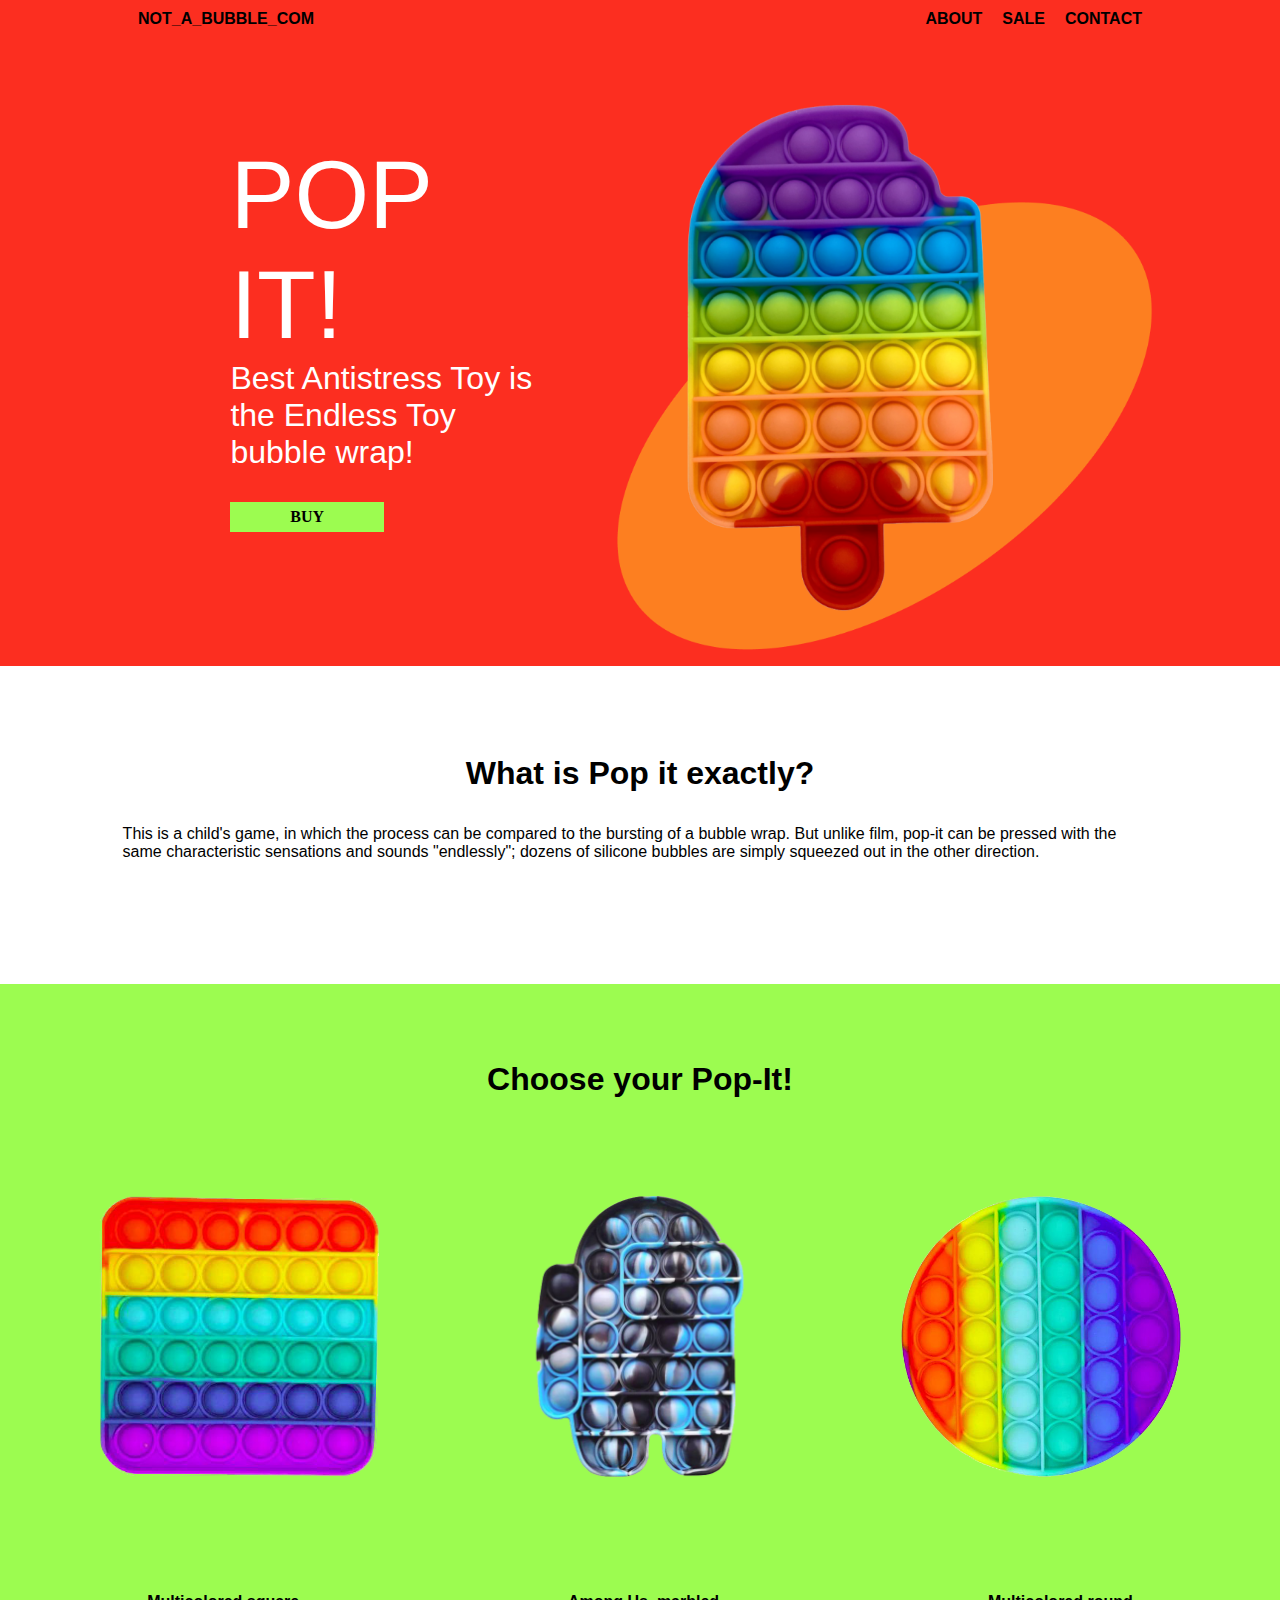
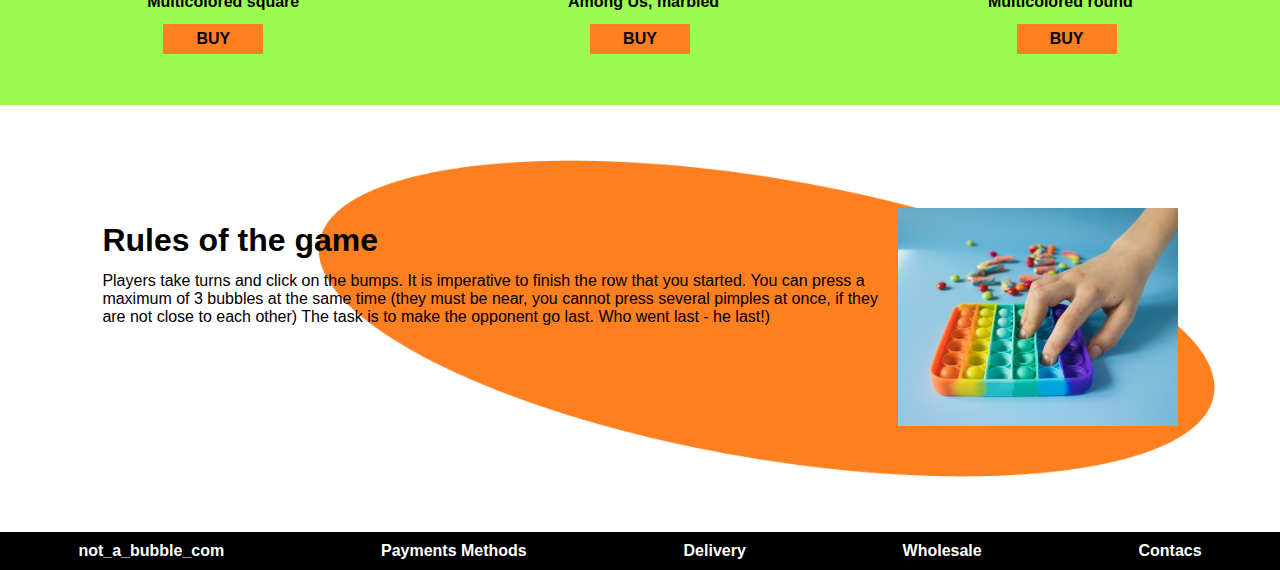
<file: index.html>
<!DOCTYPE html>
<html lang="it">
<head>
 <meta charset="UTF-8">
 <meta name="viewport" content="width= , initial-scale=1.0">
 <meta http-equiv="X-UA-compatible" content="ie-edge">
 <link rel="stylesheet" href="stile.css">
 <title>Sito Pop up</title>
</head>
<body>
<div class="containerext">

<div class="containerext_containerint">
   <div class="containerext_containerint_item">
    <a href="#">not_a_bubble_com</a>
   </div>
   <div class="containerext_containerint_item_itemlink">
      <div class="containerext_containerint_item_itemlink_link">
	    <a href="#">about</a>
	  </div>
	   <div class="containerext_containerint_item_itemlink_link">
	    <a href="#">sale</a>
	  </div>
	   <div class="containerext_containerint_item_itemlink_link">
	    <a href="#">contact</a>
	  </div>
   </div>
</div>

<div class="containerext_containerint">
 <div class="containerext_containerint_header">
  <div class="containerext_containerint_header_titolo">
     POP IT!
  </div>
    <div class="containerext_containerint_header_slogan">
     Best Antistress Toy is the Endless Toy bubble wrap!
  </div>
    <div class="containerext_containerint_header_cta">
     BUY
  </div>
 </div>
 
</div>
</div>

<main>
<h1>What is Pop it exactly?</h1>
<p class="main_paragrafo">
  This is a child's game, in which the process can be compared to the bursting of a bubble wrap. 
  But unlike film, pop-it can be pressed with the same characteristic sensations and sounds "endlessly";
  dozens of silicone bubbles are simply squeezed out in the other direction.
</p>
</main>

<div class="box">
 <div class="box_boxtitolo">
 <h1>Choose your Pop-It!</h1>
 </div>
 <div class="box_containerbox">
  <div class="box_containerbox_itemboxfoto">
      <div class="box_containerbox_itemboxfoto_boxfoto">
	    <img src="square.png" alt="">
	  </div>
  </div>
  <div class="box_containerbox_itemboxfoto">
     <div class="box_containerbox_itemboxfoto_boxfoto">
	   <img src="amongus.png" alt="">
	  </div>
  </div>
  <div class="box_containerbox_itemboxfoto">
    <div class="box_containerbox_itemboxfoto_boxfoto">
	  <img src="round.png" alt="">
	  </div>
  </div>
  </div>
  
  <div class="box_containerscritte">
   <div class="box_containerscritte_itembox">
       <div class="box_containerscritte_itembox_boxscritta">
	     Multicolored square
	  </div>
	   <div class="box_containerscritte_itembox_boxscritta">
	    Among Us, marbled
	  </div>
	  <div class="box_containerscritte_itembox_boxscritta">
	    Multicolored round
	  </div>
   </div>
  </div>
  
  <div class="boxcontainer_cta">
   <div class="boxcontainer_cta_itembox">
       <div class="boxcontainer_cta_itembox_boxcta">
	     BUY
	  </div>
	   <div class="boxcontainer_cta_itembox_boxcta">
	    BUY
	  </div>
	  <div class="boxcontainer_cta_itembox_boxcta">
	    BUY
	  </div>
   </div>
  </div>
  
 </div>
</div>

<div class="containerext2">
  <div class="containerext2_containertesto">
    <div class="containerext2_containertesto_spaziotesto">
	     <h1>Rules of the game</h1>
		 <p>Players take turns and click on the bumps. It is imperative to finish the row that you started.
		 You can press a maximum of 3 bubbles at the same time (they must be near, you cannot press several pimples at once, if they are not close to each other)
		 The task is to make the opponent go last. Who went last - he last!)</br></br>
		 </p>
	</div>
	<div class="containerext2_containertesto_spaziotesto">
	  <img src="photo.jpg" alt="">
	</div>
  </div>
</div>

<footer>
 <div class="footerlink">
      <div class="footerlink_link">
	    <a href="#">not_a_bubble_com</a>
	  </div>
	   <div class="footerlink_link">
	    <a href="#">Payments Methods</a>
	  </div>
	   <div class="footerlink_link">
	    <a href="#">Delivery</a>
	  </div>
	  <div class="footerlink_link">
	    <a href="#">Wholesale</a>
	  </div>
	  <div class="footerlink_link">
	    <a href="#">Contacs</a>
	  </div>
   </div>
</footer>


</body>
</html>
</file>
<file: stile.css>
*{
	margin: 0;
	padding: 0;
	box-sizing: border-box;
	max-width:100%;
}

img{
	 max-width: 100%;
}



.containerext_containerint{
	display: flex;
	flex-wrap: nowrap;
	flex-basis: 50%;
	padding: 0% 10%;
}

.containerext{
	background-color: rgb(252,46,32);
	background-image: url("background2.png");
	background-position: 50% 70%;
	background-repeat: no-repeat;
	background-size: contain;
}

.containerext2{
	background-color: rgb(255,255,255);
	background-image: url("bg-grid2.png");
	background-position: 280% 70%;
	background-repeat: no-repeat;
	background-size: contain;
}



.containerext_containerint_header{
	display: flex;
	flex-direction: column;
	flex-wrap: wrap;
	flex-basis: 50%;
	padding: 10%;
	background-color: transparent;
}

.containerext_containerint_item{
	flex-basis: 50%;
}

.containerext_containerint_item_itemlink{
	display: flex;
	flex-basis:50%;
	justify-content: flex-end;
}

.footerlink{
	display: flex;
	flex-basis:12.5%;
	justify-content: space-around;
	background-color: rgb(0,0,0);
}

.containerext_containerint_item a,
.containerext_containerint_item_itemlink a,
.footerlink a{
	padding: 10px;
	display: block;
	text-decoration:none;
	font-family: Lato, sans-serif;
	font-weight: bold;
}

.containerext_containerint_item a,
.containerext_containerint_item_itemlink a{
	text-transform: uppercase;
	color: #000;
}

.footerlink a{
	color: #fff;
}

.containerext_containerint_header_titolo {
    font-size: 600%;
    color: #fff;
    font-family: Lato, sans-serif;
}

.containerext_containerint_header_slogan{
	font-size: 200%;
	color: #fff;
    font-family: Lato, sans-serif;
}

.containerext_containerint_header_cta{
	min-width: 100px;
	margin: 10% 0;
	padding: 2%;
	width: 50%;
	display: block;
	background-color: rgb(156,252,80);
	text-align: center;
	font-weight: bold;
}

main{
	padding: 7%;
}

h1{
	text-align: center;
	font-family: Lato, sans-serif;
	font-weight: bold;
}

.main_paragrafo {
    font-family: Lato, sans-serif;
    margin: 3%;
}

.box{
	background-color: rgb(156,252,80);
	    display: flex;
    flex-direction: column;
	padding: 1% 0% 4%;
}

.box_boxtitolo{
	padding: 5% 3% 0%;
}

.box_containerbox,
.box_containerscritte,
.box_containercta{
	display: flex;
	flex-wrap: nowrap;
	
	 justify-content: space-around;
	 flex-wrap: nowrap;
	 align-items: center;
	 flex-basis: 33.3%;
}

.box_containerbox {
    padding: 3%;
}

.box_containerscritte {
    padding: 1%;
}

.box_containercta {
    padding: 1%;
}

.box_containerbox_itemboxfoto,
.box_containerscritte_itembox,
.boxcontainer_cta_itembox{
    display: flex;
    justify-content: space-around;
    flex-basis: 100%;
    font-family: Lato, sans-serif;
    font-weight: bold;
}

.box_containerbox_itemboxfoto{
	 padding: 5%;
}

.boxcontainer_cta_itembox_boxcta {
    min-width: 100px;
    background-color: rgb(254, 127, 32);
    text-align: center;
    padding: 0.5%;
}
.containerext2_containertesto {
	display: flex;
	flex-wrap: nowrap;
	flex-basis: 50%;
	
    padding: 8%;
    font-family: Lato, sans-serif;
	
}

.containerext2_containertesto_spaziotesto h1 {
    text-align: left;
    line-height: 200%;
}

@media(max-width:767px){
	
	.containerext_containerint{
		flex-wrap: wrap;
	}
	
	.box_containerbox,
.box_containerscritte,
.box_containercta{
	flex-direction:column;
	 flex-basis: 100%;
}

.footerlink {
    
    flex-wrap: wrap;
	
}
</file>
